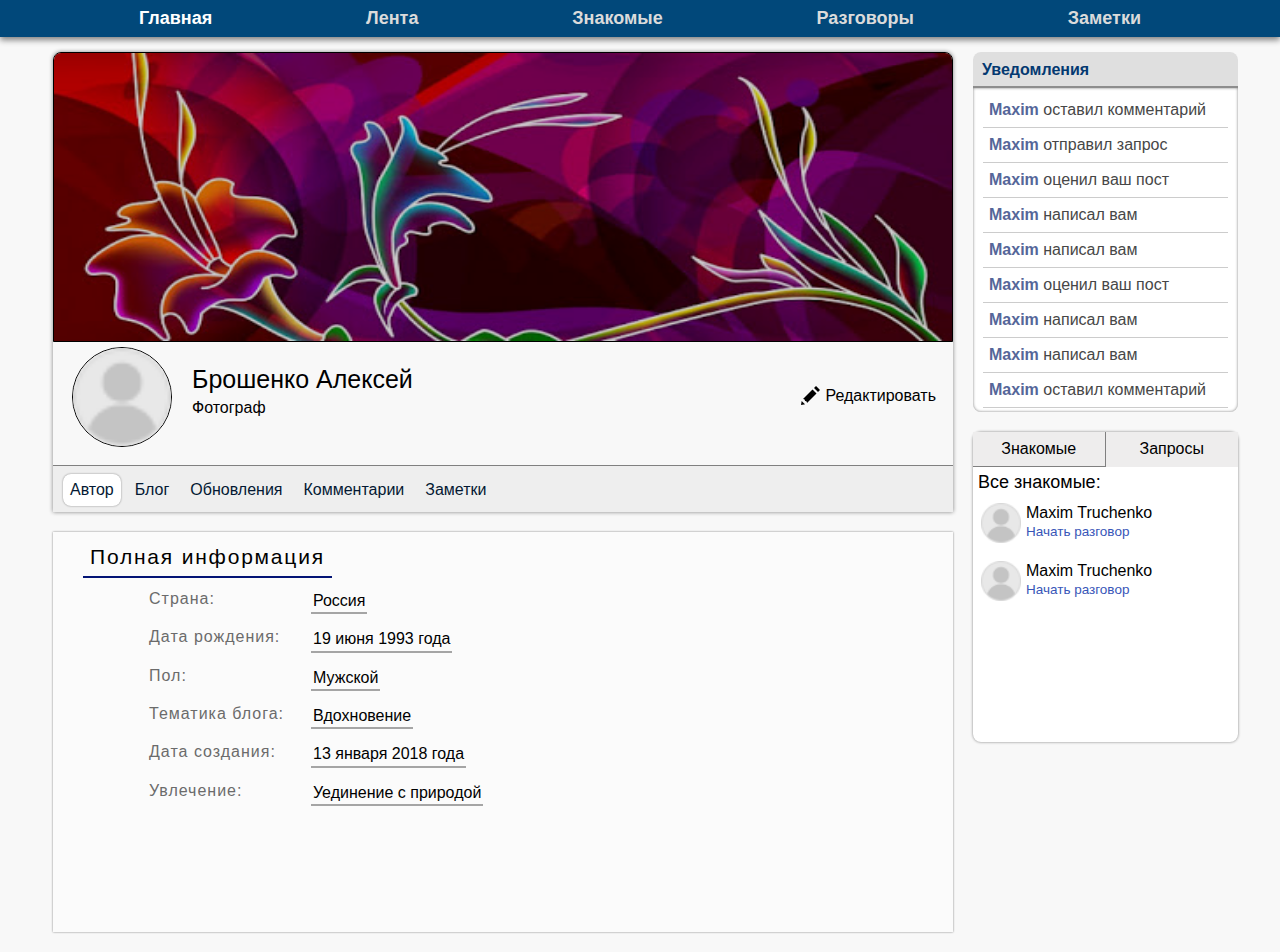
<file: index.html>
<!DOCTYPE html>
<html lang="ru">

<head>
    <meta charset="UTF-8">
    <meta name="viewport" content="width=device-width, initial-scale=1.0">
    <meta name="title" content="«Vленте» — сервис для введения блога">
    <meta name="description"
        content="Создайте и введите свой блог, который любой сможет найти его! Также добалвяйте других пользователей, оценивайте, общайтесь и делитесь. Сервис Vленте постоянно расширяетсвои возможности. Присоединяйтесь к нам!">
    <meta name="keywords" content="blog, vlente, social site, service site, service vlente, vlenteblog, сеть блога">
    <meta name="viewport" content="width=device-width, initial-scale=1, maximum-scale=1">


    <title>Vленте</title>
    <link rel="stylesheet" href="./assets/css/normalize.css">
    <link rel="stylesheet" href="./assets/css/style.css">
    <link rel="icon" href="./assets/css/img/logo.png">
</head>

<body>
    <div class="header">
        <div class="header-block">
            <a href="index.html" class="menu-link active">Главная</a>
            <a href="news.html" class="menu-link">Лента</a>
            <a href="#" class="menu-link">Знакомые</a>
            <a href="#" class="menu-link">Разговоры</a>
            <a href="#" class="menu-link">Заметки</a>
        </div>
    </div>

    <div class="container">

        <div class="profile-container">
        
            <div class="profile-header">
                <img src="./assets/css/img/profile-cover2.jpg" alt="cover" class="profile-cover">
                <div class="black"></div>
                <div class="profile-header-info">
                    <div class="profile">
                        <div class="profile-avatar">
                            <img src="./assets/css/img/avatar.png" alt="">
                        </div>
                        <div class="profile-info">
                            <div class="profile-name">Брошенко Алексей</div>
                            <div class="profile-hobbi">Фотограф</div>
                        </div>
                    </div>
                    <div class="profile-settings">
                        <button>
                            <img src="./assets/css/img/profile-settings.png" alt="settings" class="settings">
                            Редактировать
                        </button>
                    </div>
                </div>

                <div class="profile-navigaton">
                    <div class="element-menu element-menu1 element-active">Автор</div>
                    <div class="element-menu element-menu2">Блог</div>
                    <div class="element-menu element-menu3">Обновления</div>
                    <div class="element-menu element-menu4">Комментарии</div>
                    <div class="element-menu element-menu5">Заметки</div>
                </div>
            </div>







            <div class="profile-body profile-body1">
                <div class="profile-body-title">
                    <p class="profile-info-title">Полная информация</p>
                </div>
                <div class="profile-info-container">
                    <div class="profile-column-name">
                        <p class="column-name">Страна:</p>
                        <p class="column-name">Дата рождения:</p>
                        <p class="column-name">Пол:</p>
                        <p class="column-name">Тематика блога:</p>
                        <p class="column-name">Дата создания:</p>
                        <p class="column-name">Увлечение:</p>
                    </div>
                    <div class="profile-column-value">
                        <div class="column-value">Россия</div>
                        <div class="column-value">19 июня 1993 года</div>
                        <div class="column-value">Мужской</div>
                        <div class="column-value">Вдохновение</div>
                        <div class="column-value">13 января 2018 года</div>
                        <div class="column-value">Уединение с природой</div>
                    </div>
                </div>
                
            </div>

            <div class="profile-body profile-body2 none">
                <div class="profile-body-title">
                    <p class="profile-info-title">Блог</p>
                </div>
                <div class="profile-info-container">
                    
                </div>
            
            </div>

            <div class="profile-body profile-body3 none">
                <div class="profile-body-title">
                    <p class="profile-info-title">Обновления</p>
                </div>
                <div class="profile-info-container">
                    
                </div>
            
            </div>

            <div class="profile-body profile-body4 none">
                <div class="profile-body-title">
                    <p class="profile-info-title">Комментарии</p>
                </div>
                <div class="profile-info-container">
                    
                </div>
            
            </div>

            <div class="profile-body profile-body5 none">
                <div class="profile-body-title">
                    <p class="profile-info-title">Заметки</p>
                </div>
                <div class="profile-info-container">
                    
                </div>
            
            </div>












            
            
        </div>

        <div class="information-container">
            <div class="information">
                <div class="information-header">
                    <p class="information-header-title">Уведомления</p>
                </div>
                <div class="information-body">
                    <div class="information-block"><a href="#" class="people">Maxim</a> оставил комментарий</div>
                    <div class="information-block"><a href="#" class="people">Maxim</a> отправил запрос</div>
                    <div class="information-block"><a href="#" class="people">Maxim</a> оценил ваш пост</div>
                    <div class="information-block"><a href="#" class="people">Maxim</a> написал вам</div>
                    <div class="information-block"><a href="#" class="people">Maxim</a> написал вам</div>
                    <div class="information-block"><a href="#" class="people">Maxim</a> оценил ваш пост</div>
                    <div class="information-block"><a href="#" class="people">Maxim</a> написал вам</div>
                    <div class="information-block"><a href="#" class="people">Maxim</a> написал вам</div>
                    <div class="information-block"><a href="#" class="people">Maxim</a> оставил комментарий</div>
                    <div class="information-block"><a href="#" class="people">Maxim</a> поделился постом</div>
                    <div class="information-block"><a href="#" class="people">Maxim</a> оставил комментарий</div>
                    <div class="information-block"><a href="#" class="people">Maxim</a> оставил комментарий</div>
                    <div class="information-block"><a href="#" class="people">Maxim</a> написал вам</div>
                    <div class="information-block"><a href="#" class="people">Maxim</a> написал вам</div>
                    <div class="information-block"><a href="#" class="people">Maxim</a> оставил комментарий</div>
                    <div class="information-block"><a href="#" class="people">Maxim</a> оставил комментарий</div>
                    <div class="information-block"><a href="#" class="people">Maxim</a> оставил комментарий</div>
                    <div class="information-block"><a href="#" class="people">Maxim</a> написал вам</div>
                    <div class="information-block"><a href="#" class="people">Maxim</a> оставил комментарий</div>
                    <div class="information-block"><a href="#" class="people">Maxim</a> оставил комментарий</div>
                    <div class="information-block"><a href="#" class="people">Maxim</a> написал вам</div>
                    <div class="information-block"><a href="#" class="people">Maxim</a> написал вам</div>
                    <div class="information-block"><a href="#" class="people">Maxim</a> оценил ваш пост</div>
                    <div class="information-block"><a href="#" class="people">Maxim</a> оставил комментарий</div>
                    <div class="information-block"><a href="#" class="people">Maxim</a> оставил комментарий</div>
                </div>
            </div>


            <div class="friend">
                <div class="friend-header">
                    <div class="friend-menu friend-menu1 friend-active">Знакомые</div>
                    <div class="friend-menu friend-menu2">Запросы</div>
                </div>
                <div class="friend-body friend-body1">
                    <p class="friend-title">Все знакомые:</p>
                    
                    <div class="friend-fd">
                        <img src="./assets/css/img/avatar.png" alt="аватар">
                        <div class="friend-fd-info">
                            <p>Maxim Truchenko</p>
                            <a href="#">Начать разговор</a>
                        </div>
                    </div>
                    <div class="friend-fd">
                        <img src="./assets/css/img/avatar.png" alt="аватар">
                        <div class="friend-fd-info">
                            <p>Maxim Truchenko</p>
                            <a href="#">Начать разговор</a>
                        </div>
                    </div>

                </div>
                <div class="friend-body friend-body2 none">
                    <p class="friend-title">Все запросы:</p>
                    
                    <div class="friend-fd">
                        <img src="./assets/css/img/avatar.png" alt="аватар">
                        <div class="friend-fd-info">
                            <p>Maxim Truchenko</p>
                            <a href="#">Принять</a>
                        </div>
                    </div>
                    
                </div>
            </div>
        </div>


    </div>

    <script src="./assets/js/script.js"></script>
</body>
</html>
</file>
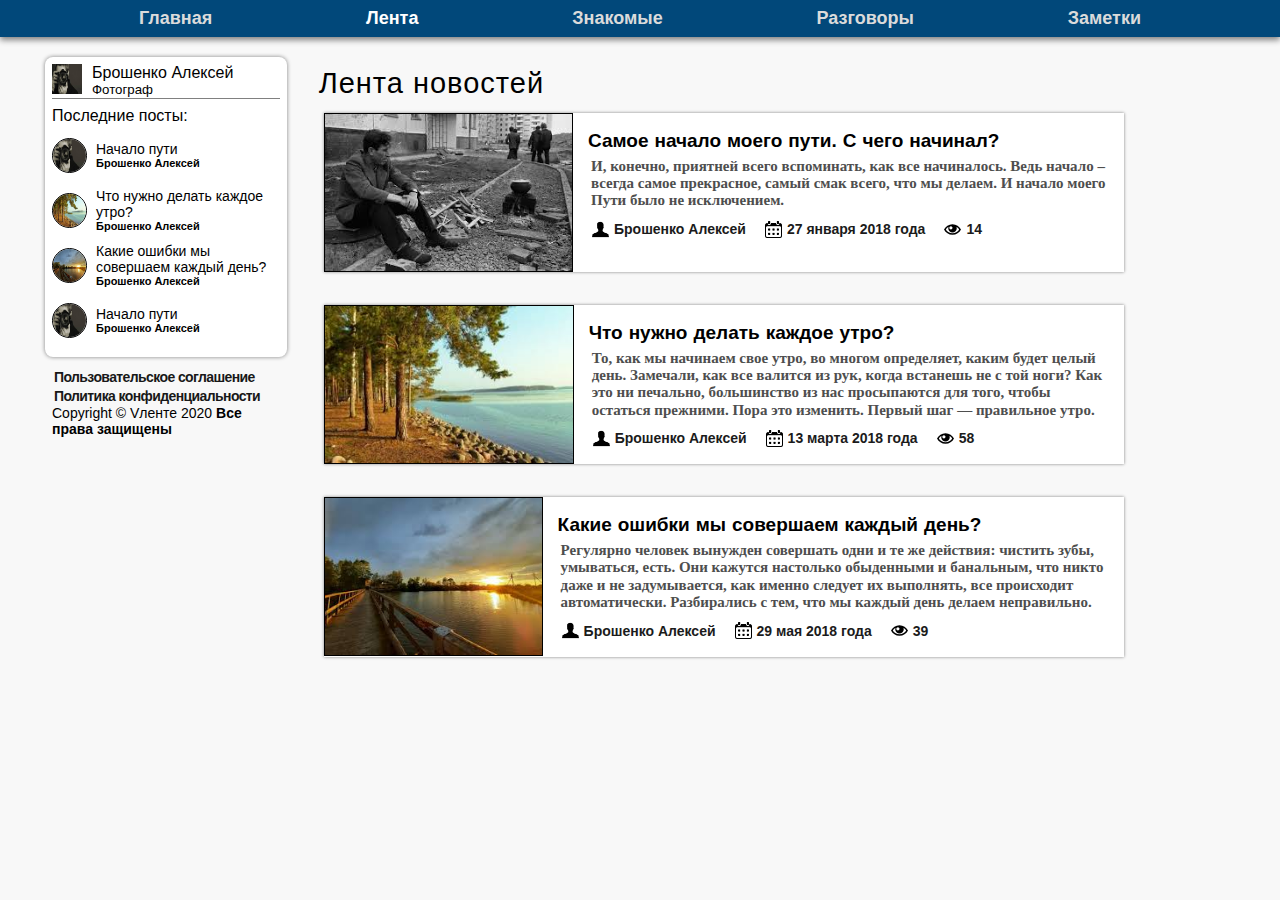
<file: news.html>
<!DOCTYPE html>
<html lang="ru">
<head>
    <meta charset="UTF-8">
    <meta name="viewport" content="width=device-width, initial-scale=1.0">
    <meta name="title" content="«Vленте» — сервис для введения блога">
    <meta name="description"
        content="Создайте и введите свой блог, который любой сможет найти его! Также добалвяйте других пользователей, оценивайте, общайтесь и делитесь. Сервис Vленте постоянно расширяетсвои возможности. Присоединяйтесь к нам!">
    <meta name="keywords" content="blog, vlente, social site, service site, vlente,vlenteblog, сеть блога">
    <meta name="viewport" content="width=device-width, initial-scale=1, maximum-scale=1">


    <title>Vленте</title>
    <link rel="stylesheet" href="./assets/css/normalize.css">
    <link rel="stylesheet" href="./assets/css/style.css">
    <link rel="icon" href="./assets/css/img/logo.png">
    <script src="./assets/js/script.js"></script>
</head>
<body>
    <div class="header">
        <div class="header-block">
            <a href="index.html" class="menu-link">Главная</a>
            <a href="news.html" class="menu-link active">Лента</a>
            <a href="#" class="menu-link">Знакомые</a>
            <a href="#" class="menu-link">Разговоры</a>
            <a href="#" class="menu-link">Заметки</a>
        </div>
    </div>

    <div class="container">
        <div class="left-sidebar">
            <div class="side-header">
                <img src="./assets/css/img/post-image.jpg" alt="" class="side-avatar">
                <div class="side-header-info">
                    <h2 class="side-fullname">Брошенко Алексей</h2>
                    <h5 class="side-hobbi">Фотограф</h5>
                </div>
                <!-- /.side-fullname -->
            </div>
            <!-- /.header -->
            <div class="side-body">
                <h4 class="side-title">
                    Последние посты:
                </h4>

                
                <a href="#" class="side-post">
                    <img src="./assets/css/img/post-image.jpg" alt="" class="side-post-avatar">
                    <div class="side-post-info">
                        <h4 class="side-post-title">Начало пути</h4>
                        <h5 class="side-post-podtitle">Брошенко Алексей</h5>
                    </div>
                </a>

                <a href="#" class="side-post">
                    <img src="./assets/css/img/day.jpg" alt="" class="side-post-avatar">
                    <div class="side-post-info">
                        <h4 class="side-post-title">Что нужно делать каждое утро?</h4>
                        <h5 class="side-post-podtitle">Брошенко Алексей</h5>
                    </div>
                </a>

                <a href="#" class="side-post">
                    <img src="./assets/css/img/error.jpg" alt="" class="side-post-avatar">
                    <div class="side-post-info">
                        <h4 class="side-post-title">Какие ошибки мы совершаем каждый день?</h4>
                        <h5 class="side-post-podtitle">Брошенко Алексей</h5>
                    </div>
                </a>

                <a href="#" class="side-post">
                    <img src="./assets/css/img/post-image.jpg" alt="" class="side-post-avatar">
                    <div class="side-post-info">
                        <h4 class="side-post-title">Начало пути</h4>
                        <h5 class="side-post-podtitle">Брошенко Алексей</h5>
                    </div>
                </a>


            </div>
            <br><a href="terms.html" class="terms-of-use">Пользовательское соглашение</a>
            <br><a href="policy.html" class="policy-of-use">Политика конфиденциальности</a>
            <p class="copyright">Copyright © Vленте 2020 <b>Все права защищены</b></p>



            <!-- /.body -->
        </div>
        <!-- /.left-sidebar -->

        <div class="popular-post">
            <div class="popular-header">
                <p class="popular-header-text">Лента новостей</p>
            </div>

            
            <a href="#" class="post">
                <img src="./assets/css/img/block-image.jpg" alt="" class="post-image">
                <div class="post-info">
                    <div class="post-title">
                        Самое начало моего пути. С чего начинал?
                    </div>
                    <!-- /.post-title -->
                    <div class="post-desccription">
                        И, конечно, приятней всего вспоминать, как все начиналось. Ведь начало – всегда самое прекрасное, самый смак всего, что
                        мы делаем. И начало моего Пути было не исключением.
                    </div>
                    <div class="post-footer">
                        <div class="post-author">
                            <img src="./assets/css/img/author.png" alt="Автор">
                            Брошенко Алексей
                        </div>
                        <!-- /.post-author -->
                    
                        <div class="post-data">
                            <img src="./assets/css/img/data.png" alt="Календарь">
                            <p>27 января 2018 года</p>
                        </div>
                        <!-- /.post-data -->
                        <div class="post-comment">
                            <img src="./assets/css/img/veiws.svg" alt="ответы">
                            <p class="count">14</p>  
                        </div>
                        <!-- /.post-comment -->
                    </div>
                </div>
            </a>

            <a href="#" class="post">
                <img src="./assets/css/img/day.jpg" alt="" class="post-image">
                <div class="post-info">
                    <div class="post-title">
                        Что нужно делать каждое утро?
                    </div>
                    <!-- /.post-title -->
                    <div class="post-desccription">
                        То, как мы начинаем свое утро, во многом определяет, каким будет целый день. Замечали, как все валится из рук, когда
                        встанешь не с той ноги? Как это ни печально, большинство из нас просыпаются для того, чтобы остаться прежними. Пора это
                        изменить. Первый шаг — правильное утро.
                    </div>
                    <div class="post-footer">
                        <div class="post-author">
                            <img src="./assets/css/img/author.png" alt="Автор">
                            Брошенко Алексей
                        </div>
                        <!-- /.post-author -->
            
                        <div class="post-data">
                            <img src="./assets/css/img/data.png" alt="Календарь">
                            <p>13 марта 2018 года</p>
                        </div>
                        <!-- /.post-data -->
                        <div class="post-comment">
                            <img src="./assets/css/img/veiws.svg" alt="ответы">
                            <p class="count">58</p>
                        </div>
                        <!-- /.post-comment -->
                    </div>
                </div>
            </a>

            <a href="#" class="post">
                <img src="./assets/css/img/error.jpg" alt="" class="post-image">
                <div class="post-info">
                    <div class="post-title">
                        Какие ошибки мы совершаем каждый день?
                    </div>
                    <!-- /.post-title -->
                    <div class="post-desccription">
                        Регулярно человек вынужден совершать одни и те же действия: чистить зубы, умываться, есть. Они кажутся настолько
                        обыденными и банальным, что никто даже и не задумывается, как именно следует их выполнять, все происходит автоматически.
                        Разбирались с тем, что мы каждый день делаем неправильно.
                    </div>
                    <div class="post-footer">
                        <div class="post-author">
                            <img src="./assets/css/img/author.png" alt="Автор">
                            Брошенко Алексей
                        </div>
                        <!-- /.post-author -->
            
                        <div class="post-data">
                            <img src="./assets/css/img/data.png" alt="Календарь">
                            <p>29 мая 2018 года</p>
                        </div>
                        <!-- /.post-data -->
                        <div class="post-comment">
                            <img src="./assets/css/img/veiws.svg" alt="ответы">
                            <p class="count">39</p>
                        </div>
                        <!-- /.post-comment -->
                    </div>
                </div>
            </a>
            <!-- /.post -->




            <!-- <div class="block-line">
                <div class="popular-post-block">
                    <img src="./assets/css/img/block-image.jpg" alt="" class="block-image">
                    <p class="block-title">Самое начало моего пути. С чего начинал?</p>
                    <p class="author-block">Брошенко Алексей</p>
                    
                    <div class="block-footer">
                        <a href="#" class="block-seemor">В полную &#10148;</a>
                    </div>
                </div>

                <div class="popular-post-block">
                    <img src="./assets/css/img/day.jpg" alt="" class="block-image">
                    <p class="block-title">Что нужно делать каждое утро?</p>
                    <p class="author-block">Брошенко Алексей</p>
                
                    <div class="block-footer">
                        <a href="#" class="block-seemor">В полную &#10148;</a>
                    </div>
                
                </div>
                <div class="popular-post-block">
                    <img src="./assets/css/img/error.jpg" alt="" class="block-image">
                    <p class="block-title">Какие ошибки мы совершаем каждый день?</p>
                    <p class="author-block">Брошенко Алексей</p>
                
                    <div class="block-footer">
                        <a href="#" class="block-seemor">В полную &#10148;</a>
                    </div>
                
                </div>
            </div> -->
            <!-- /.block-line -->
            
            <!-- /.popular-post-block -->
        </div>
    </div>
</body>
</html>
</file>
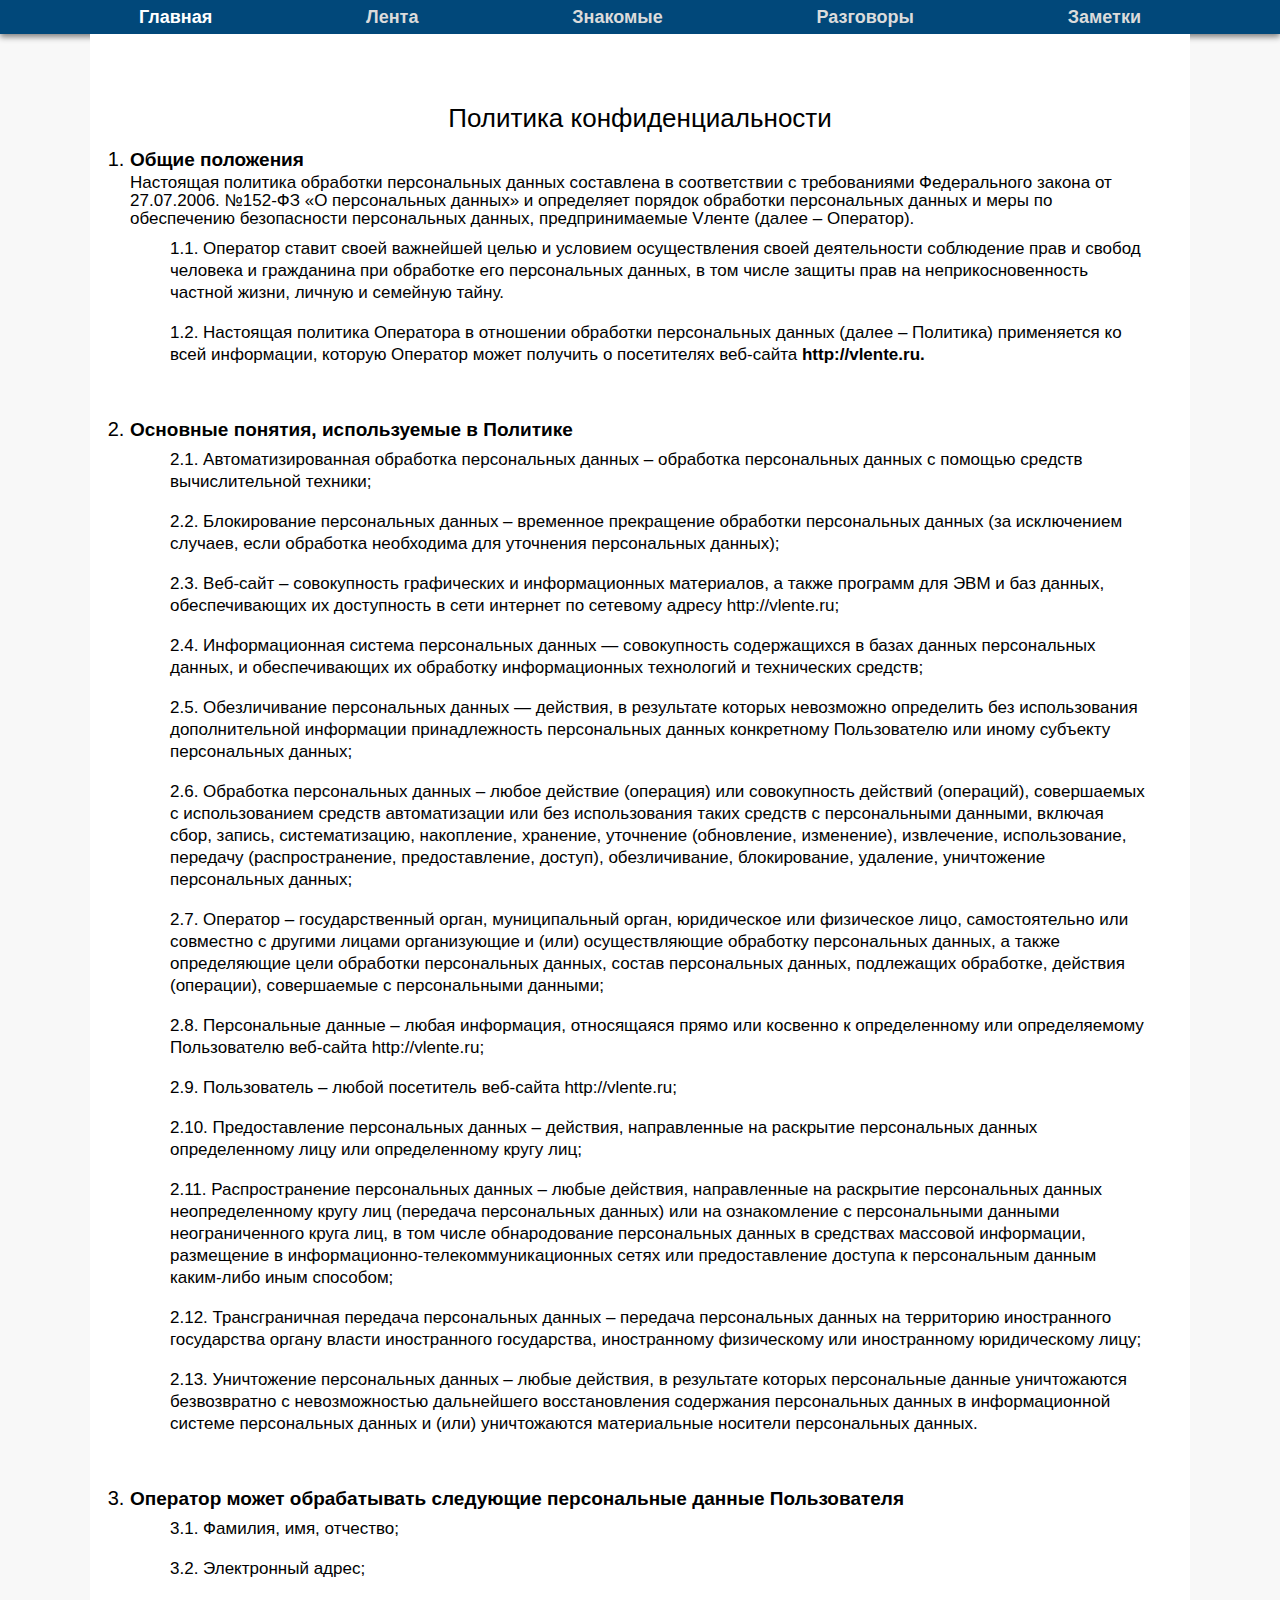
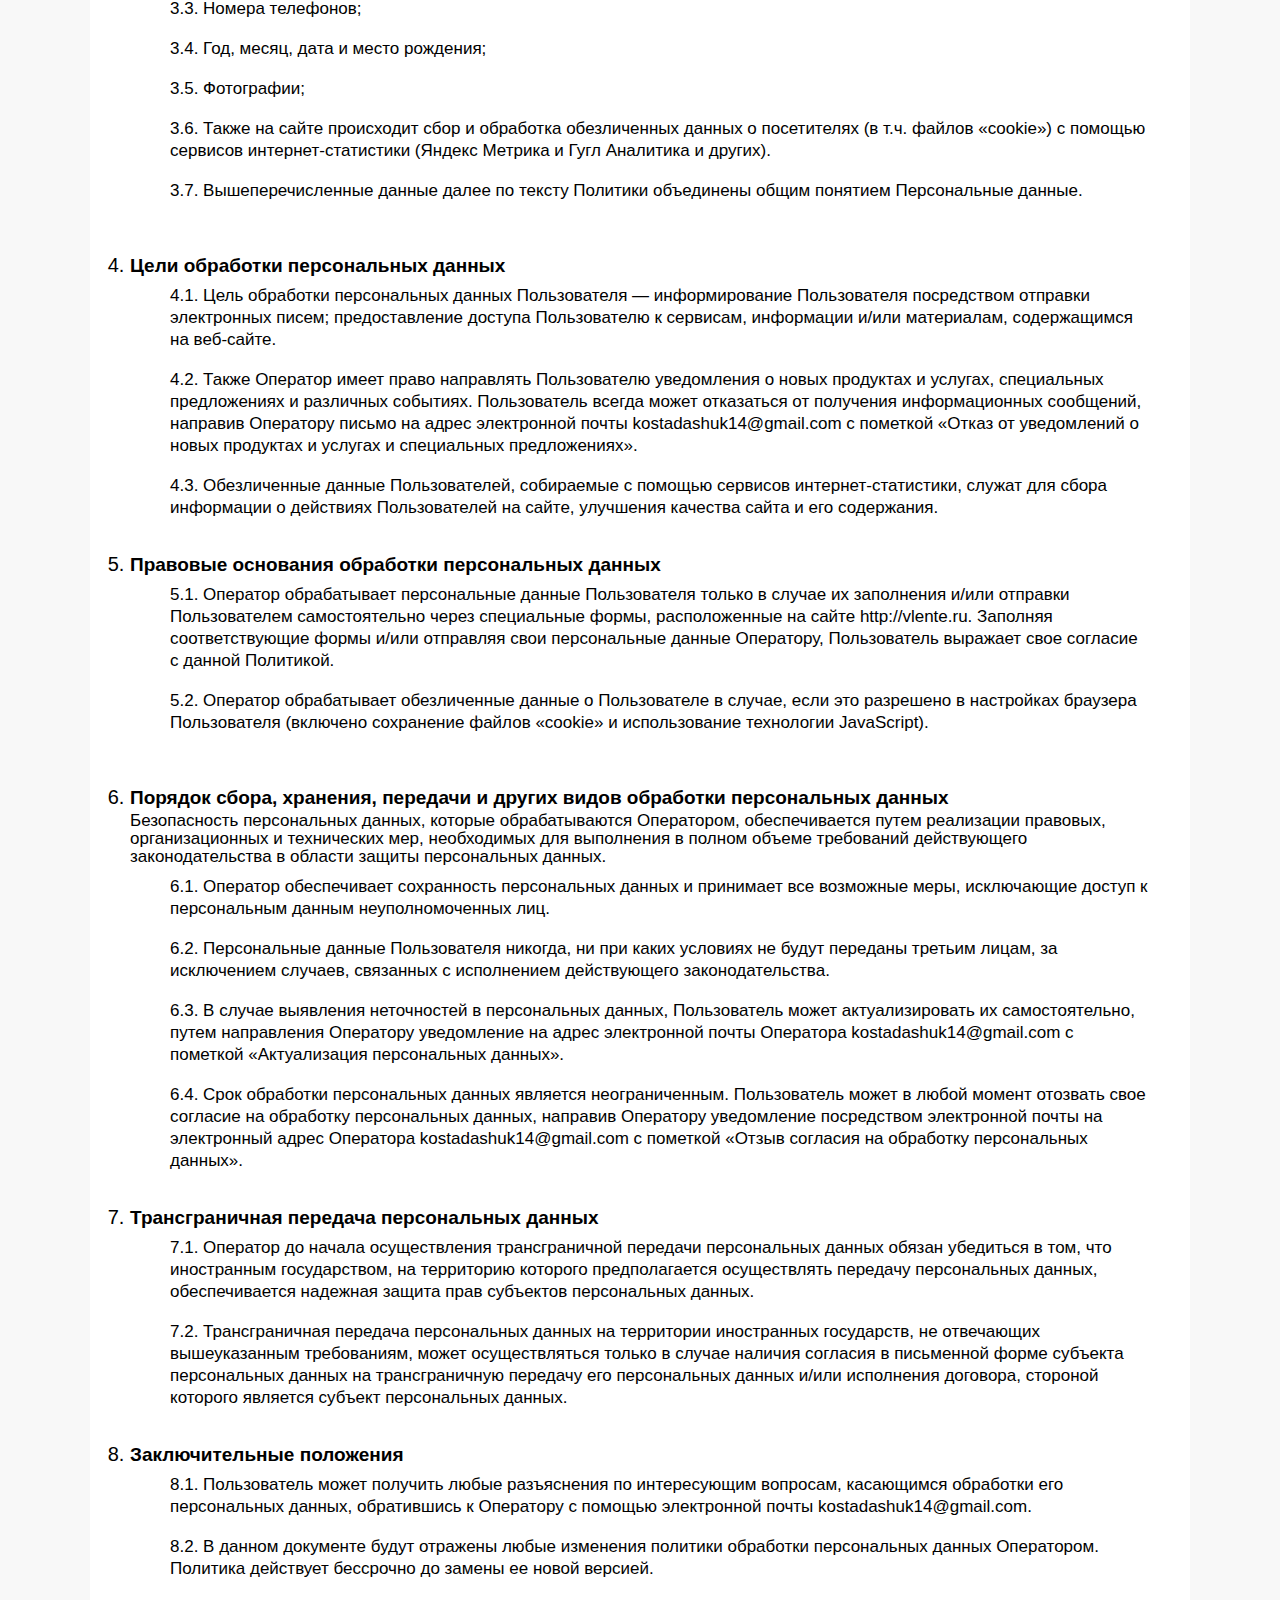
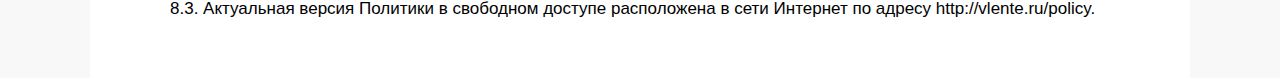
<file: policy.html>
<!DOCTYPE html>
<html lang="ru">

<head>
    <meta charset="UTF-8">
    <meta name="viewport" content="width=device-width, initial-scale=1.0">
    <meta name="title" content="«Vленте» — сервис для введения блога">
    <meta name="description"
        content="Создайте и введите свой блог, который любой сможет найти его! Также добалвяйте других пользователей, оценивайте, общайтесь и делитесь. Сервис Vленте постоянно расширяетсвои возможности. Присоединяйтесь к нам!">
    <meta name="keywords" content="blog, vlente, social site, service site, vlente,vlenteblog, сеть блога">
    <meta name="viewport" content="width=device-width, initial-scale=1, maximum-scale=1">


    <title>Вленте | Политика конфиденциальности</title>
    <link rel="stylesheet" href="./assets/css/normalize.css">
    <link rel="stylesheet" href="./assets/css/style.css">
    <link rel="stylesheet" href="./assets/css/policy.css">
    <link rel="icon" href="./assets/css/img/logo.png">
    <script src="./assets/js/script.js"></script>
</head>

<body>
    <div class="header">
        <div class="header-block">
            <a href="index.html" class="menu-link active">Главная</a>
            <a href="news.html" class="menu-link">Лента</a>
            <a href="#" class="menu-link">Знакомые</a>
            <a href="#" class="menu-link">Разговоры</a>
            <a href="#" class="menu-link">Заметки</a>
        </div>
    </div>

    <div class="container-policy">
            <h3 class="policy-title">Политика конфиденциальности</h3>

            <ol>
                <li style="font-size: 20px;">
                    <b class="policy-ols-title">Общие положения</b>
                    <br><p style="margin-top: 5px; margin-bottom: 10px;">Настоящая политика обработки персональных данных составлена в соответствии с требованиями Федерального закона от<br>
                    27.07.2006. №152-ФЗ «О персональных данных» и определяет порядок обработки персональных данных и меры по обеспечению безопасности персональных данных, предпринимаемые Vленте (далее – Оператор).</p>
                    <h4 class="perechen"> 1.1. Оператор ставит своей важнейшей целью и условием осуществления своей деятельности соблюдение прав и свобод человека и
                    гражданина при обработке его персональных данных, в том числе защиты прав на неприкосновенность частной жизни, личную и
                    семейную тайну.</h4><br>
                    <h4 class="perechen">1.2. Настоящая политика Оператора в отношении обработки персональных данных (далее – Политика) применяется ко всей
                    информации, которую Оператор может получить о посетителях веб-сайта <b>http://vlente.ru.</b></h4><br>
                </li>
                <br><br>
                <li  style="font-size: 20px;">
                    <b class="policy-ols-title">Основные понятия, используемые в Политике</b>
                    
                    <h4 class="perechen">2.1. Автоматизированная обработка персональных данных – обработка персональных данных с помощью средств вычислительной
                    техники;</h4><br>
                    <h4 class="perechen">2.2. Блокирование персональных данных – временное прекращение обработки персональных данных (за исключением случаев,
                    если обработка необходима для уточнения персональных данных);</h4><br>
                    <h4 class="perechen">2.3. Веб-сайт – совокупность графических и информационных материалов, а также программ для ЭВМ и баз данных,
                    обеспечивающих их доступность в сети интернет по сетевому адресу http://vlente.ru;</h4><br>
                    <h4 class="perechen">2.4. Информационная система персональных данных — совокупность содержащихся в базах данных персональных данных, и
                    обеспечивающих их обработку информационных технологий и технических средств;</h4><br>
                    <h4 class="perechen">2.5. Обезличивание персональных данных — действия, в результате которых невозможно определить без использования
                    дополнительной информации принадлежность персональных данных конкретному Пользователю или иному субъекту персональных
                    данных;</h4><br>
                    <h4 class="perechen">2.6. Обработка персональных данных – любое действие (операция) или совокупность действий (операций), совершаемых с
                    использованием средств автоматизации или без использования таких средств с персональными данными, включая сбор, запись,
                    систематизацию, накопление, хранение, уточнение (обновление, изменение), извлечение, использование, передачу
                    (распространение, предоставление, доступ), обезличивание, блокирование, удаление, уничтожение персональных данных;</h4><br>
                    <h4 class="perechen">2.7. Оператор – государственный орган, муниципальный орган, юридическое или физическое лицо, самостоятельно или
                    совместно с другими лицами организующие и (или) осуществляющие обработку персональных данных, а также определяющие цели
                    обработки персональных данных, состав персональных данных, подлежащих обработке, действия (операции), совершаемые с
                    персональными данными;</h4><br>
                    <h4 class="perechen">2.8. Персональные данные – любая информация, относящаяся прямо или косвенно к определенному или определяемому
                    Пользователю веб-сайта http://vlente.ru;</h4><br>
                    <h4 class="perechen">2.9. Пользователь – любой посетитель веб-сайта http://vlente.ru;</h4><br>
                    <h4 class="perechen">2.10. Предоставление персональных данных – действия, направленные на раскрытие персональных данных определенному лицу
                    или определенному кругу лиц;</h4><br>
                    <h4 class="perechen">2.11. Распространение персональных данных – любые действия, направленные на раскрытие персональных данных
                    неопределенному кругу лиц (передача персональных данных) или на ознакомление с персональными данными неограниченного
                    круга лиц, в том числе обнародование персональных данных в средствах массовой информации, размещение в
                    информационно-телекоммуникационных сетях или предоставление доступа к персональным данным каким-либо иным способом;</h4><br>
                    <h4 class="perechen">2.12. Трансграничная передача персональных данных – передача персональных данных на территорию иностранного государства
                    органу власти иностранного государства, иностранному физическому или иностранному юридическому лицу;</h4><br>
                    <h4 class="perechen">2.13. Уничтожение персональных данных – любые действия, в результате которых персональные данные уничтожаются
                    безвозвратно с невозможностью дальнейшего восстановления содержания персональных данных в информационной системе
                    персональных данных и (или) уничтожаются материальные носители персональных данных.</h4><br>
                </li><br><br>
                <li style="font-size: 20px;">
                    <b class="policy-ols-title">Оператор может обрабатывать следующие персональные данные Пользователя</b>
                    <h4 class="perechen">3.1. Фамилия, имя, отчество;</h4><br>
                    <h4 class="perechen">3.2. Электронный адрес;</h4><br>
                    <h4 class="perechen">3.3. Номера телефонов;</h4><br>
                    <h4 class="perechen">3.4. Год, месяц, дата и место рождения;</h4><br>
                    <h4 class="perechen">3.5. Фотографии;</h4><br>
                    <h4 class="perechen">3.6. Также на сайте происходит сбор и обработка обезличенных данных о посетителях (в т.ч. файлов «cookie») с помощью
                    сервисов интернет-статистики (Яндекс Метрика и Гугл Аналитика и других).</h4><br>
                    <h4 class="perechen">3.7. Вышеперечисленные данные далее по тексту Политики объединены общим понятием Персональные данные.</h4><br>
                </li>
                <br><br>
                <li style="font-size: 20px;">
                    <b class="policy-ols-title">Цели обработки персональных данных</b>
                    <h4 class="perechen">4.1. Цель обработки персональных данных Пользователя — информирование Пользователя посредством отправки электронных
                    писем; предоставление доступа Пользователю к сервисам, информации и/или материалам, содержащимся на веб-сайте.</h4><br>
                    <h4 class="perechen">4.2. Также Оператор имеет право направлять Пользователю уведомления о новых продуктах и услугах, специальных
                    предложениях и различных событиях. Пользователь всегда может отказаться от получения информационных сообщений, направив
                    Оператору письмо на адрес электронной почты kostadashuk14@gmail.com с пометкой «Отказ от уведомлений о новых продуктах и
                    услугах и специальных предложениях».</h4><br>
                    <h4 class="perechen">4.3. Обезличенные данные Пользователей, собираемые с помощью сервисов интернет-статистики, служат для сбора информации о
                    действиях Пользователей на сайте, улучшения качества сайта и его содержания.</h4>
                </li>
                <br><br>
                
                <li style="font-size: 20px;">
                    <b class="policy-ols-title">Правовые основания обработки персональных данных</b>
                    <h4 class="perechen">5.1. Оператор обрабатывает персональные данные Пользователя только в случае их заполнения и/или отправки Пользователем
                    самостоятельно через специальные формы, расположенные на сайте http://vlente.ru. Заполняя соответствующие формы и/или
                    отправляя свои персональные данные Оператору, Пользователь выражает свое согласие с данной Политикой.
                    </h4><br>
                    <h4 class="perechen">5.2. Оператор обрабатывает обезличенные данные о Пользователе в случае, если это разрешено в настройках браузера
                    Пользователя (включено сохранение файлов «cookie» и использование технологии JavaScript).</h4><br>
                </li>
                <br><br>
                
                <li style="font-size: 20px;">
                    <b class="policy-ols-title">Порядок сбора, хранения, передачи и других видов обработки персональных данных</b>
                    <br><p style="margin-top: 5px; margin-bottom: 10px;">Безопасность персональных данных, которые обрабатываются Оператором, обеспечивается путем реализации правовых,
                    организационных и технических мер, необходимых для выполнения в полном объеме требований действующего законодательства в
                    области защиты персональных данных.</p>

                    <h4 class="perechen">6.1. Оператор обеспечивает сохранность персональных данных и принимает все возможные меры, исключающие доступ к
                    персональным данным неуполномоченных лиц.
                    </h4><br>
                    <h4 class="perechen">6.2. Персональные данные Пользователя никогда, ни при каких условиях не будут переданы третьим лицам, за исключением
                    случаев, связанных с исполнением действующего законодательства.</h4><br>
                    <h4 class="perechen">6.3. В случае выявления неточностей в персональных данных, Пользователь может актуализировать их самостоятельно, путем
                    направления Оператору уведомление на адрес электронной почты Оператора kostadashuk14@gmail.com с пометкой «Актуализация
                    персональных данных».</h4><br>
                    <h4 class="perechen">6.4. Срок обработки персональных данных является неограниченным. Пользователь может в любой момент отозвать свое
                    согласие на обработку персональных данных, направив Оператору уведомление посредством электронной почты на электронный
                    адрес Оператора kostadashuk14@gmail.com с пометкой «Отзыв согласия на обработку персональных данных».</h4>
                </li>
                <br><br>
                <li style="font-size: 20px;">
                    <b class="policy-ols-title">Трансграничная передача персональных данных</b>
                    <h4 class="perechen">7.1. Оператор до начала осуществления трансграничной передачи персональных данных обязан убедиться в том, что
                    иностранным государством, на территорию которого предполагается осуществлять передачу персональных данных,
                    обеспечивается надежная защита прав субъектов персональных данных.
                    </h4><br>
                    <h4 class="perechen">7.2. Трансграничная передача персональных данных на территории иностранных государств, не отвечающих вышеуказанным
                    требованиям, может осуществляться только в случае наличия согласия в письменной форме субъекта персональных данных на
                    трансграничную передачу его персональных данных и/или исполнения договора, стороной которого является субъект
                    персональных данных.
                    </h4>
                </li>
                <br><br>
                <li style="font-size: 20px;">
                    <b class="policy-ols-title">Заключительные положения</b>
                    <h4 class="perechen">8.1. Пользователь может получить любые разъяснения по интересующим вопросам, касающимся обработки его персональных
                    данных, обратившись к Оператору с помощью электронной почты kostadashuk14@gmail.com.
                    </h4><br>
                    <h4 class="perechen">8.2. В данном документе будут отражены любые изменения политики обработки персональных данных Оператором. Политика
                    действует бессрочно до замены ее новой версией.
                    </h4><br>
                    <h4 class="perechen">8.3. Актуальная версия Политики в свободном доступе расположена в сети Интернет по адресу http://vlente.ru/policy.
                    </h4><br>
                </li>
            </ol>
    </div>
</body>
</html>
</file>
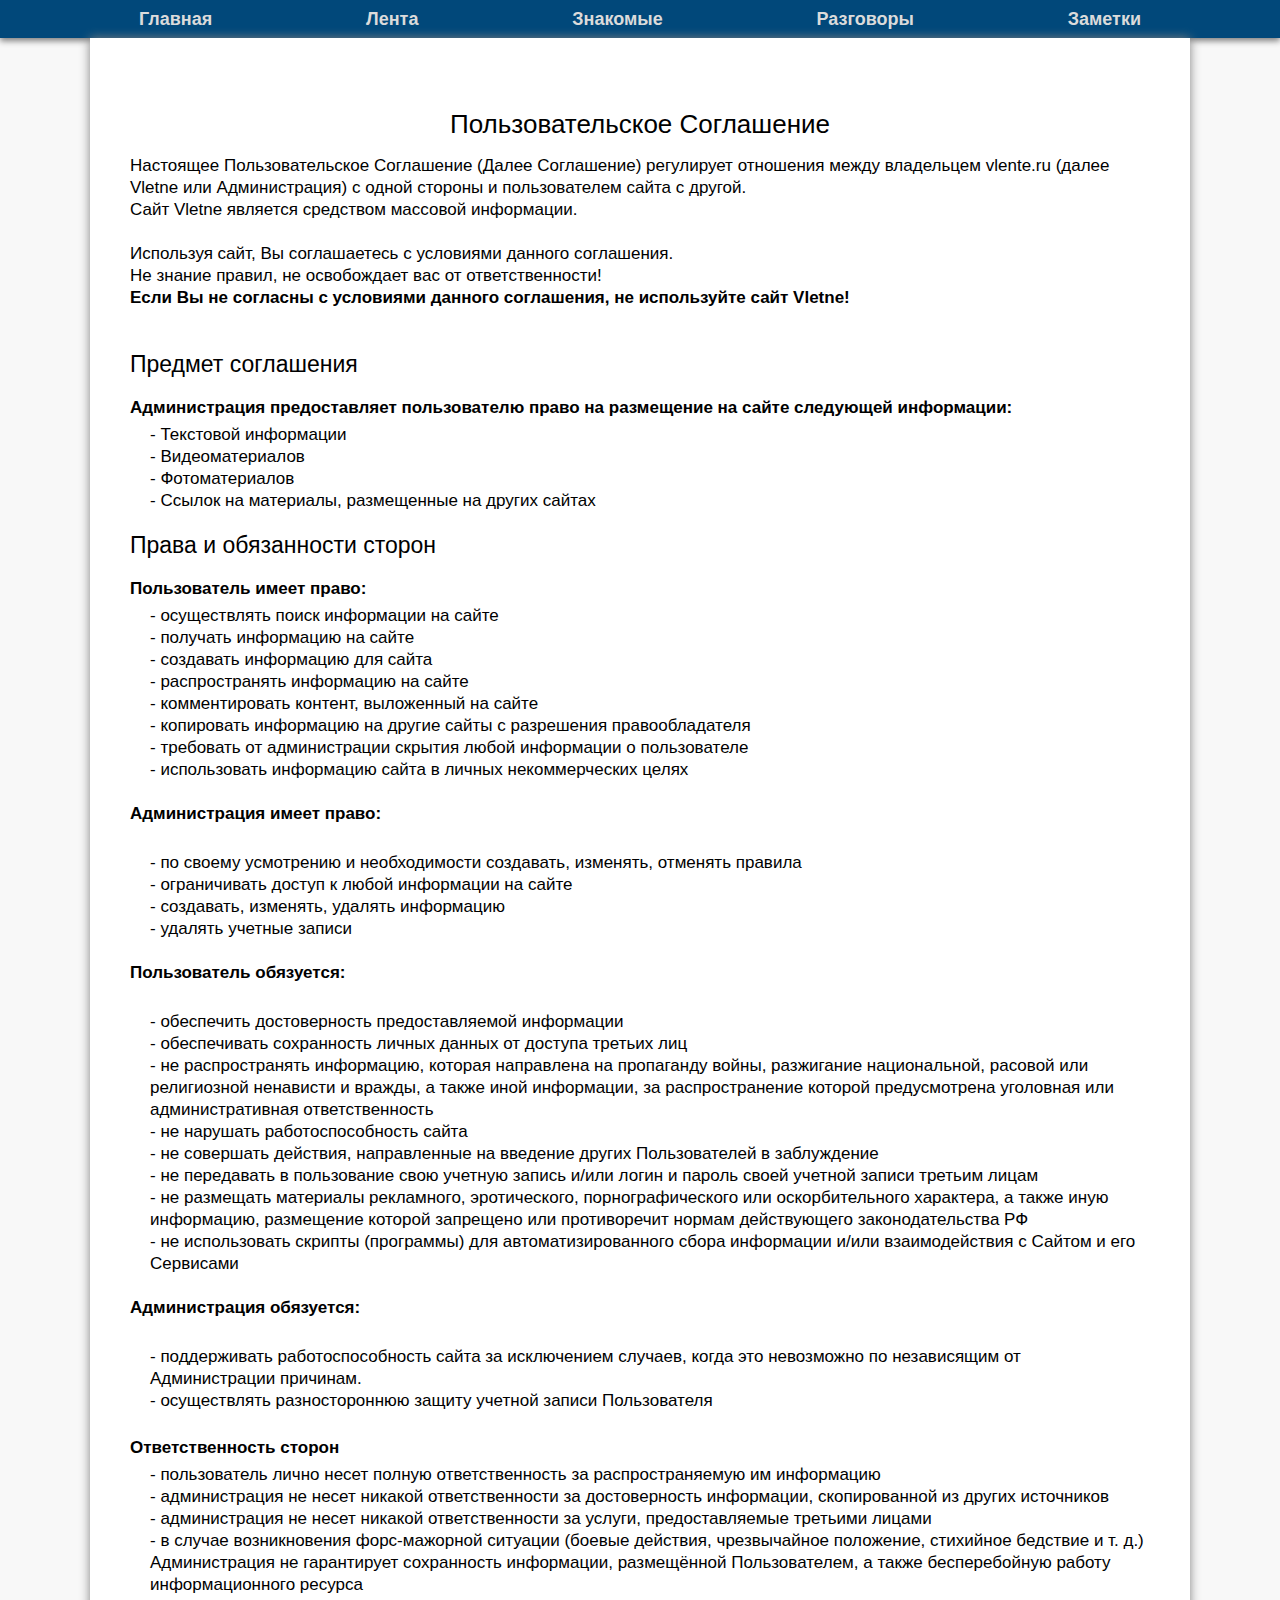
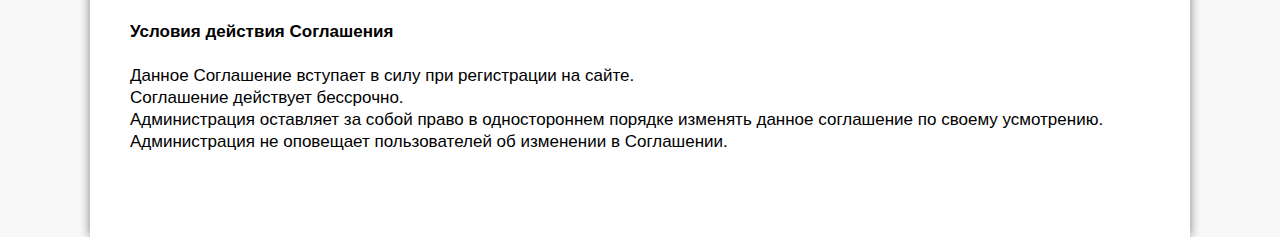
<file: terms.html>
<!DOCTYPE html>
<html lang="ru">

<head>
    <meta charset="UTF-8">
    <meta name="viewport" content="width=device-width, initial-scale=1.0">
    <meta name="title" content="«Vленте» — сервис для введения блога">
    <meta name="description"
        content="Создайте и введите свой блог, который любой сможет найти его! Также добалвяйте других пользователей, оценивайте, общайтесь и делитесь. Сервис Vленте постоянно расширяетсвои возможности. Присоединяйтесь к нам!">
    <meta name="keywords" content="blog, vlente, social site, service site, vlente,vlenteblog, сеть блога">
    <meta name="viewport" content="width=device-width, initial-scale=1, maximum-scale=1">


    <title>Vленте | Пользовательское соглашение</title>
    <link rel="stylesheet" href="./assets/css/normalize.css">
    <link rel="stylesheet" href="./assets/css/style.css">
    <link rel="stylesheet" href="./assets/css/terms.css">
    <link rel="icon" href="./assets/css/img/logo.png">
    <script src="./assets/js/script.js"></script>
</head>

<body>
    <div class="header">
        <div class="header-block">
            <a href="index.html" class="menu-link">Главная</a>
            <a href="news.html" class="menu-link">Лента</a>
            <a href="#" class="menu-link">Знакомые</a>
            <a href="#" class="menu-link">Разговоры</a>
            <a href="#" class="menu-link">Заметки</a>
        </div>
    </div>

    <div class="container-terms">

        <h3 class="terms-title">Пользовательское Соглашение</h3>
        
        Настоящее Пользовательское Соглашение (Далее Соглашение) регулирует отношения между
        владельцем vlente.ru (далее Vletne или Администрация) с одной стороны и пользователем сайта с другой.<br />Сайт Vletne
        является средством массовой информации.<br /><br />
        Используя сайт, Вы соглашаетесь с условиями данного
        соглашения.<br />
        Не знание правил, не освобождает вас от ответственности!<br>
        <b>Если Вы не согласны с условиями данного соглашения, не используйте сайт Vletne!</b><br /><br />

        <h3>Предмет соглашения</h3><br />
        <b>Администрация предоставляет пользователю право на размещение на сайте следующей
            информации:</b>
            <p class="perechen">
            - Текстовой информации<br />
            - Видеоматериалов<br />
            - Фотоматериалов<br />
            - Ссылок на материалы, размещенные на других сайтах<br />
            </p><br />

        <h3>Права и обязанности сторон</h3><br />

        <b>Пользователь имеет право:</b>
        <p class="perechen">
            - осуществлять поиск информации на сайте<br />
            - получать информацию на сайте<br />
            - создавать информацию для сайта<br />
            - распространять информацию на сайте<br />
            - комментировать контент, выложенный на сайте<br />
            - копировать информацию на другие сайты с разрешения правообладателя<br />
            - требовать от администрации скрытия любой информации о пользователе<br />
            - использовать информацию сайта в личных некоммерческих целях<br />
        </p><br />

        <b>Администрация имеет право:</b><br />
        <p class="perechen">
            - по своему усмотрению и необходимости создавать, изменять, отменять правила<br />
            - ограничивать доступ к любой информации на сайте<br />
            - создавать, изменять, удалять информацию<br />
            - удалять учетные записи<br />
        </p><br />


        <b>Пользователь обязуется:</b><br />
        
        <p class="perechen">
            - обеспечить достоверность предоставляемой информации<br />
            - обеспечивать сохранность личных данных от доступа третьих лиц<br />
            - не распространять информацию, которая направлена на пропаганду войны, разжигание национальной, расовой или
            религиозной ненависти и вражды, а также иной информации, за распространение которой предусмотрена уголовная или
            административная ответственность<br />
            - не нарушать работоспособность сайта<br />
            - не совершать действия, направленные
            на введение других Пользователей в заблуждение<br />
            - не передавать в пользование свою учетную запись и/или логин и
            пароль своей учетной записи третьим лицам<br />
            - не размещать материалы рекламного, эротического, порнографического или
            оскорбительного характера, а также иную информацию, размещение которой запрещено или противоречит нормам действующего
            законодательства РФ<br />
            - не использовать скрипты (программы) для автоматизированного сбора информации и/или
            взаимодействия с Сайтом и его Сервисами<br />
        </p><br />


        <b>Администрация обязуется:</b><br />
        <p class="perechen">
            - поддерживать работоспособность
            сайта за исключением случаев, когда это невозможно по независящим от Администрации причинам.<br />
            - осуществлять разностороннюю защиту учетной записи Пользователя<br />
        </p><br />
        
        <h3><b>Ответственность сторон</b></h3>
        <p class="perechen">
            - пользователь лично несет полную ответственность за распространяемую им
            информацию<br />
            - администрация не несет никакой ответственности за достоверность информации, скопированной из других
            источников<br />
            - администрация не несет никакой ответственности за услуги, предоставляемые третьими лицами<br />
            - в случае возникновения форс-мажорной ситуации (боевые действия, чрезвычайное положение, стихийное бедствие и т. д.)
            Администрация не гарантирует сохранность информации, размещённой Пользователем, а также бесперебойную работу
            информационного ресурса<br />
        </p><br />

        <h3><b>Условия действия Соглашения</b></h3>
        <br>
        Данное Соглашение вступает в силу при регистрации на сайте.<br />
        Соглашение действует бессрочно.<br />
        Администрация оставляет за собой право в одностороннем порядке изменять данное соглашение по
        своему усмотрению.<br />
        Администрация не оповещает пользователей об изменении в Соглашении.<br /><br /><br />
        </div>
    </div>
        
</body>
</file>
<file: assets/css/style.css>
*{
    box-sizing: border-box;
    margin: 0;
    padding: 0;
        font-family: 'Trebuchet MS', 'Lucida Sans Unicode', 'Lucida Grande', 'Lucida Sans', Arial, sans-serif;

}

body{
    font-family: sans-serif;
    background-color: #f8f8f8;
}
a {
    text-decoration: none;
    /* color: #041327; */
    /* color: #ff0547; */
    color: #dbdbdb;
    font-weight: bold;
}

.header {
    /* padding-top: 8px;
    padding-bottom: 8px; */
    /* background-color: #187CFF; */
    /* background-color: #B22222; */
    /* background-color: #6B001D; */
    background-color: #01487a;
    /* border-bottom: 2px solid #041933;
    border-top: 2px solid #041933; */
    box-shadow: 0 3px 6px gray;
    /* height: 41px; */
}

.header-block {
    max-width: 1200px;
    margin: auto;
    display: flex;
    align-items: center;
    justify-content: space-between;
    padding-left: 100px;
    padding-right: 100px;
}

.menu-link {
    font-size: 18px;
    padding: 2px;
    height: 100%;
    font-family: sans-serif;
    margin-left: -3px;
    margin-right: -3px;
    /* display: flex; */
    align-items: center;
    /* justify-content: space-between; */
    padding-top: 8px;
    padding-bottom: 8px;

}
.menu-link:hover {
    color: #ffffff;
}
.active {
    color: #fff;
    /* border-bottom: 2px solid #2f2f30; */
}



.container {
    max-width: 1200px;
    margin: auto;
    display: flex;
}





.terms-of-use  {
    color: rgb(24, 24, 24);
    font-size: 14px;
    margin-left: 2px;
    letter-spacing: -0.6px;
}
.terms-of-use:hover {
    text-decoration: underline;
}

.policy-of-use  {
    color: rgb(24, 24, 24);
    font-size: 14px;
    margin-left: 2px;
    letter-spacing: -0.6px;
}
.policy-of-use:hover {
    text-decoration: underline;
}

.copyright {
    font-size: 14px;
}



.left-sidebar {
    padding: 7px;
    margin-top: 20px;
    margin-bottom: 10px;
    margin-left: 5px;
    margin-right: 0;
    width: 280px;
    height: 300px;
    background: white;
    box-shadow: 0 0 4px gray;
    border-radius: 8px;
}

.side-header {
    display: flex;
    align-items: center;
    max-height: 35px;
    border-bottom: 1.2px solid gray;
}
.side-avatar {
    width: 30px;
    height: 30px;
    margin-right: 10px;
    margin-bottom: 4px;
}
.side-fullname{
    font-size: 16px;
    font-weight: normal;
}

.side-hobbi {
    font-weight: normal;
}

.side-title {
    margin: 0;
    font-weight: normal;
    margin-top: 8px;
    padding: 0;
}


.side-post {
    margin-bottom: 5px;
    margin-top: 5px;
    display: flex;
    align-items: center;
    color: #000;
}
.side-post:hover {
    background-color: rgb(218, 218, 218);
}

.side-post-info {
    display: flex;
    align-items: left;
    flex-direction: column;
    justify-content: center;
    height: 50px;
}

.side-post-avatar {
    width: 35px;
    height: 35px;
    margin-right: 9px;
    border-radius: 50%;
    border: 1px solid #000;
}

.side-post-title {
    margin: 0;
    padding: 0;
    font-size: 14px;
    font-weight: normal;
}
.side-post-podtitle {
    margin: 0;
    padding: 0;
    font-size: 11px;
}

.popular-post {
    width: 1100px;
    max-height: 650px;
    display: flex;
    overflow-y: auto;
    margin-left: 12px;
    margin-top: 20px;
    border-radius: 8px;
    padding: 0;
    flex-direction: column;
}

.popular-header-text {
    font-weight: bold;
    font-size: 29px;
    margin-left: 20px;
    font-weight: 500;
    margin-top: 10px;
    margin-left: 20px;
    letter-spacing: 1px;
}


.post {
    width: 85%;
    /* padding: 7px; */
    background-color: white;
    display: flex;
    align-items: center;
    margin-left: 25px;
    margin-top: 13px;
    margin-bottom: 20px;
    box-shadow: 0 0 3px gray;
}

.post-image {
    width: 250px;
    height: 159px;
    border: 1px solid #000;
}

.post-info {
    margin: 10px;
    padding: 5px;
    width: 80%;
    height: 85%;
}

.post-title {
    font-size: 19px;
    word-spacing: 0.7px;
    color: #000;
}

.post-desccription {
    padding: 3px;
    padding-top: 6px;
    font-size: 15px;
    color: rgb(78, 78, 78);
    font-family: "Times New Roman", sans-serif;
}

.post-author {
    display: flex;
    align-items: center;
    margin: 4px;
    margin-top: 8px;
    font-size: 14px;
}

.post-author img {
    width: 17px;
    height: 17px;
    margin-right: 5px;
}

.post-footer {
    width: 100%;
    display: inline-flex;
    color: rgb(27, 27, 27);
}

.post-data {
    display: flex;
    align-items: center;
    margin: 4px;
    margin-top: 8px;
    margin-left: 15px;
    font-size: 14px;
}

.post-data img {
    width: 17px;
    height: 17px;
    margin-right: 5px;
}

.post-comment {
    display: flex;
    align-items: center;
    justify-content: end;
    margin: 4px;
    margin-top: 8px;
    margin-left: 15px;
    font-size: 14px;
}

.post-comment img {
    width: 17px;
    height: 17px;
    margin-right: 5px;
}


























/* .popular-post-block {
    padding: 5px;
    max-width: 280px;
    margin-left: 15px;
    margin-top: 20px;
    border-radius: 8px;
}
.popular-post-block:first-of-type {
    margin-left: 12px;
}

.block-image {
    width: 270px;
    height: 179px;
    border-radius: 8px;
    margin-bottom: 4px;
    border: 1px solid #000;
}
.block-title {
    font-family: sans-serif;
    font-size: 16px;
    font-weight: bold;
    font-style: italic;
    margin-bottom: 3px;
}
.author-block {
    flex-direction: column;
    display: flex;
    justify-content: end;
    font-style: italic;
    font-size: 12px;
}

.block-footer {
    display: flex;
    flex-direction: column;
    padding-top: 3px;
    padding-bottom: 3px;
    text-align: center;
    min-width: 260px;
}

.block-seemor {
    margin-right: 8px;
    min-width: 260px;
    padding: 10px;
    border-radius: 8px;
    color: #041933;
}
.block-seemor:hover {
    /* text-shadow: 0 0 3px rgb(160, 160, 160); 
    background-color: rgb(218, 218, 218);
}


.block-line {
    display: inline-flex;
}
.block-line:last-child {
    margin-bottom: 50px;
}
.block-line:first-of-type {
    margin-top: 60px;
} */












.profile-container {
    margin-top: 15px;
    margin-left: 13px;
    display: flex;
    flex-direction: column;
}

.profile-header{
    display: flex;
    flex-direction: column;
    width: 900px;
    height: 460px;
    box-shadow: 0 0 4px gray;
    border-radius: 8px 8px 0 0;
    margin-bottom: 20px;
}

.profile-cover {
    min-width: 900px;
    height: 290px;
    border-radius: 8px 8px 0 0;
    z-index: -100;
    border: 1px solid #000;
}
.black {
    width: 900px;
    height: 290px;
    border-radius: 8px 8px 0 0;
    background-color: #000;
    position: absolute;
    opacity: 0.2;
    z-index: -100;
}

.profile-avatar img {
    margin-top: 5px;
    margin-left: 19px;
    width: 100px;
    height: 100px;
    border-radius: 50%;
    border: 1px solid #000;
    margin-right: 20px;
}

.profile-header-info {
    display: flex;
    align-items: center;
    width: 900px;
    justify-content: space-between;
}

.profile-info {
    width: 300px;
    height: auto;
}

.profile-name {
    font-size: 25px;
    font-weight: 500;
    margin-top: -10px;
    margin-bottom: 5px;
}

.profile-settings button {
    display: flex;
    align-items: center;
    border: none;
    background-color: transparent;
    padding-left: 7px;
    padding-right: 7px;
    padding-top: 5px;
    padding-bottom: 5px;
    border-radius: 8px;
    outline: none;
    cursor: pointer;
    margin-right: 10px;
}
.profile-settings button:hover {
    background-color: rgb(235, 235, 235);
    box-shadow: 0 1px 2px gray;
}
.settings {
    margin-right: 3px;
}

.profile {
    display: flex;
    align-items: center;
}

.profile-navigaton {
    padding: 3px;
    width: 100%;
    background-color: #eeeeee;
    margin-top: 14px;
    border-top: 1px solid gray;
    /* box-shadow: 0 -1px 1px gray; */
    /* border-bottom: 2px solid gray; */
    text-align: center;
    display: flex;
    align-items: center;
}



.element-menu {
    margin-top: 5px;
    margin-bottom: 3px;
    margin-left: 7px;
    padding: 7px;
    border-radius: 8px;
    color: #041933;
    max-width: max-content;
    cursor: pointer;
    
}
.element-menu:hover {
    background-color: #fff;
    box-shadow: 0 0 2px gray;
}

.element-active {
    background-color: #fff;
    box-shadow: 0 0 2px gray;
}



.dis-hidden {
    display: hidden;
}

.dis-none{
    display: none;
}



/* .element-menu:after {
    display: inline-flex;
    content: "";
    width: 1px;
    height: 32px;
    margin-right: 6px;
    margin-left: 6px;
    background-color: #bfbfbf;
    vertical-align: middle;
}

.element-menu:first-child:before {
    display: inline-flex;
    content: "";
    width: 1px;
    height: 32px;
    margin-right: 6px;
    margin-left: 6px;
    background-color: #bfbfbf;
    vertical-align: middle;
}  */



.information-container {
    margin-top: 15px;
    margin-left: 20px;
}

.information {
    width: 265px;
    height: 360px;
    background-color: #fff;
    /* box-shadow: 0 0 6px rgb(201, 201, 201); */
    border-radius: 8px;
    margin-bottom: 20px;
    /* padding: 8px; */
}
.information-header {
    border-bottom: 2px solid rgb(141, 141, 141);
    padding-bottom: 7px;
    padding-top: 9px;
    padding-left: 9px;
    padding-right: 7px;
    background-color: rgb(223, 223, 223);
    border-radius: 8px  8px 0 0;
}

.information-header-title {
    font-family: sans-serif;
    font-size: 16px;
    color: #043971;
    font-weight: bold;
}

.information-body {
    width: 100%;
    height: 324px;
    box-shadow: inset 0 0 3px gray;
    border-radius: 0 0 8px 8px;
    padding: 10px;
    overflow-x: auto;
}

.information-block {
    width: 100%;
    height: 30px;
    padding: 3px;
    padding-left: 6px;
    /* background-color: rgb(204, 204, 204); */
    /* border-top: 1.2px solid rgb(204, 204, 204); */
    border-bottom: 1.2px solid rgb(204, 204, 204);
    margin-bottom: 5px;
    color: #474747;
}

.people {
    color: #556699;
}


.friend {
    width: 265px;
    height: 310px;
    background-color: #fff;
    box-shadow: 0 0 3px gray;
    border-radius: 8px;
    /* padding: 8px; */
}

.friend-header {
    width: 100%;
    display: inline-flex;
    background-color: rgb(238, 237, 237);
}


.friend-menu {
    width: 50%;
    height: 100%;
    padding: 8px;
    text-align: center;
    align-items: center;
    cursor: pointer;
}
.friend-active{
    border-bottom: 1.5px solid gray;
}

.friend-menu:first-of-type {
    border-right: 1.5px solid gray;
}

.friend-body {
    width: 100%;
    height: 270px;
    border-radius: 0 0 8px 8px;
    padding: 10px;
    overflow-x: auto;
    padding: 5px;
}

.hidden {
    display: hidden;
}

.none{
    display: none;
}

.friend-title {
    font-size: 18px;
    font-family: sans-serif;
}

.friend-fd {
    padding: 3px;
    display: flex;
    align-items: center;
    margin-bottom: 5px;
}
.friend-fd img {
    width: 40px;
    height: 40px;
    margin-right: 5px;
    margin-top: 7px;
}

.friend-fd-info p{
    display: flex;
    flex-direction: column;
    margin-top: 6px;
    font-family: 'Lucida Sans', 'Lucida Sans Regular', 'Lucida Grande', 'Lucida Sans Unicode', Geneva, Verdana, sans-serif;
}

.friend-fd-info a {
    color: #3856b8;
    font-size: 13.5px;
    font-weight: normal;
    transition: 0.3s ease-in-out;
}
.friend-fd-info a:hover {
    font-size: 15px;
    font-weight: bold;
}



.profile-body {
    width: 900px;
    height: 400px;
    /* display: flex; */
    flex-direction: column;
    box-shadow: 0 0 2px gray;
    background-color: rgb(251, 251, 251);
    margin-bottom: 20px;
}

.profile-info-title {
    font-size: 21px;
    margin: 6px;
    margin-left: 30px;
    letter-spacing: 1.8px;
    font-family: 'Trebuchet MS', 'Lucida Sans Unicode', 'Lucida Grande', 'Lucida Sans', Arial, sans-serif;
    border-bottom: 2px solid rgb(3, 20, 117);
    max-width: max-content;
    padding: 7px;
}

.profile-info-container {
    display: flex;
    align-items: center;
}

.profile-column-name {
    height: 90%;
    width: 160px;
    margin-left: 90px;
    padding: 6px;
}

.profile-column-value {
    height: 90%;
    width: 200px;
    margin-left: 5px;
    padding: 3px;
}

.column-name {
    color: #6b6b6b;
    font-weight: 500;
    letter-spacing: 1px;
    margin-bottom: 20px;
}

.column-value {
    max-width: max-content;
    padding: 2px;
    border-bottom: 2px solid #a5a5a5;
    margin-bottom: 14px;
}
</file>
<file: assets/css/policy.css>
* {
    font-family: sans-serif;
    font-size: 17px;
    font-weight: 400;
    justify-content: center;
    line-height: 18px;
    margin: 0;
    padding: 0;
}

.container-policy  {
    margin: 0 auto;
    display: flex;
    flex-direction: column;
    max-width: 1100px;
    max-height: content;
    padding: 40px;
    background-color: #fff;
}

.policy-title {
    display: flex;
    align-items: center;
    margin-top: 35px;
    margin-bottom: 23px;
    font-size: 26px;
}

#policy-body li{
    font-weight: 500;
    font-size: 18px;
}

.policy-ols-title {
    font-weight: 550;
    font-size: 19px;
}

.perechen {
    margin-left: 40px;
    line-height: 22px;
}
.perechen:first-of-type {
    margin-top: 10px;
}
</file>
<file: assets/css/terms.css>
* {
    font-family: sans-serif;
    font-size: 17px;
    font-weight: 400;
    justify-content: center;
    line-height: 22px;
}

.container-terms  {
    margin: 0 auto;
    display: flex;
    flex-direction: column;
    max-width: 1100px;
    padding: 40px;
    background-color: #fff;
    box-shadow: 0 0 10px gray;
}

.terms {
    font-family: sans-serif;
    font-weight: 500;
    margin-top: 36px;
    font-size: 28px;
    justify-content: center;
    align-items: center;
}

h3 {
    font-family: sans-serif;
    font-weight: normal;
    font-size: 23px;
}

.terms-title {
    display: flex;
    align-items: center;
    margin-top: 35px;
    margin-bottom: 20px;
    font-size: 26px;
}

.perechen {
    margin-left: 20px;
    margin-top: 5px;
    line-height: 22px;
}
</file>
